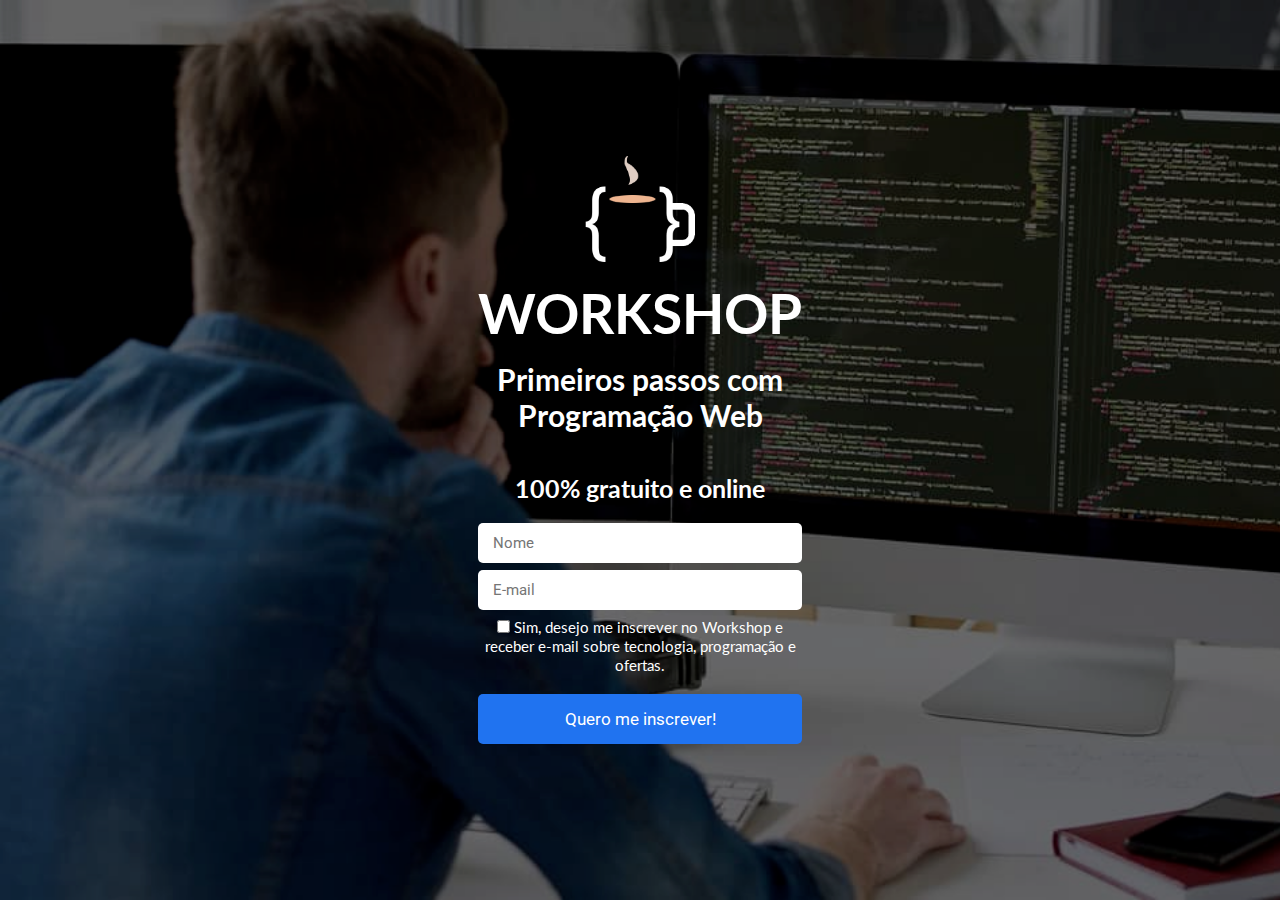
<file: index.html>
<!DOCTYPE html>
<html lang="en">
<head>
    <meta charset="UTF-8">
    <meta http-equiv="X-UA-Compatible" content="IE=edge">
    <meta name="viewport" content="width=device-width, initial-scale=1.0">
    <link rel="stylesheet" href="css/style.css">
    <link rel="preconnect" href="https://fonts.googleapis.com">
    <link rel="preconnect" href="https://fonts.gstatic.com" crossorigin>
    <link href="https://fonts.googleapis.com/css2?family=Lato&family=Roboto&display=swap" rel="stylesheet">
    <link rel="shortcut icon" href="./img/favicon.ico" />
    <title>Document</title>
</head>
<body>
    
    <container class="container">         
        <div class="div">
            <img src="./img/logo.png" class="image">
            <h1>WORKSHOP</h1>
            <h2>Primeiros passos com Programação Web</h2>
            <h3>100% gratuito e online</h3>
            
            <form action="https://gmail.us6.list-manage.com/subscribe/post?u=154f5ee44a26325ca7a765b39&amp;id=99bb65cb7e" method="post" id="mc-embedded-subscribe-form" name="mc-embedded-subscribe-form" class="validate" target="_blank" novalidate>
                <input type="text" placeholder="Nome" class="campo" name="FNAME">
                <br>
                <input type="email" placeholder="E-mail" class="campo" name="EMAIL">
                <br>
                <input type="checkbox" id="Sim, desejo me inscrever
                no Workshop e receber e-mail sobre tecnologia, programação e ofertas."> <label for="Sim, desejo me inscrever
                no Workshop e receber e-mail sobre tecnologia, programação e ofertas." class="label"> Sim, desejo me inscrever
                no Workshop e receber e-mail sobre tecnologia, programação e ofertas.</label>   
                <br>
                <!-- real people should not fill this in and expect good things - do not remove this or risk form bot signups-->
                <div style="position: absolute; left: -5000px;" aria-hidden="true"><input type="text" name="b_154f5ee44a26325ca7a765b39_99bb65cb7e" tabindex="-1" value=""></div>
                <div class="clear"><input type="submit" value="Quero me inscrever!" name="subscribe" id="mc-embedded-subscribe" class="button"></div>
                </div>
            </form>
        </div>
    </container>

</body>
</html>
</file>
<file: css/style.css>
*{
    padding: 0;
    margin: 0;
    box-sizing: border-box;
}

body{
    background-image: url(../img/background.png);
    background-repeat: no-repeat;
    background-size: cover;
}


.container{

    font-family: 'Lato', sans-serif;
    width: 100vw;
    height: 100vh;
    display: flex; /* Thiago, tentei de tudo pra centralizar a div, mas tive 
    que pesquisar pra saber como colocava no meio da tela, sem o flex o container
    fica bagunçado e sem o fundo.
    Se puder me explicar se existe uma outra forma
    mais simples de fazer isso, eu agradeço.*/
    color: white;
    text-align: center;
    justify-content: center;
}

.div{
    margin: auto 670px; /* tentei deixar no auto conforme você falou em vídeo, porém o texto
    da 'checkbox' ia expandindo da tela e aumentando o tamanho dos campos 'nome' e 'email' e 
    ficando muito diferente do layout, por isso tive que delimitar as margens laterais, também gostaria
    de saber se há outra forma de fazer deixando o margin auto */
}

.image{
    width: 110px;
}

h1{
    margin: 15px 0px;
    font-size: 55px;
}

h2{
    font-size: 30px;
    margin-bottom: 40px;
}

h3{
    font-size: 25px;
    margin-bottom: 20px;
}

.campo{
    width: 100%;
    height: 40px;
    padding: 15px;
    border: none;
    border-radius: 5px;
    margin-bottom: 7px;
    color: rgb(32, 31, 31);
    font-family: 'Roboto', sans-serif;
    font-size: 15px;
}

.label{
    font-size: 15px;  
}

.button{
    background-color: rgb(32, 115, 240);
    text-decoration: none;
    border: none;
    color: white;
    width: 100%;
    margin-top: 20px;
    padding: 15px;
    border-radius: 5px;
    font-size: 17px;
    font-family: 'Roboto', sans-serif;
}

.button:hover{
    background-color: rgb(32, 106, 226)
}
</file>
